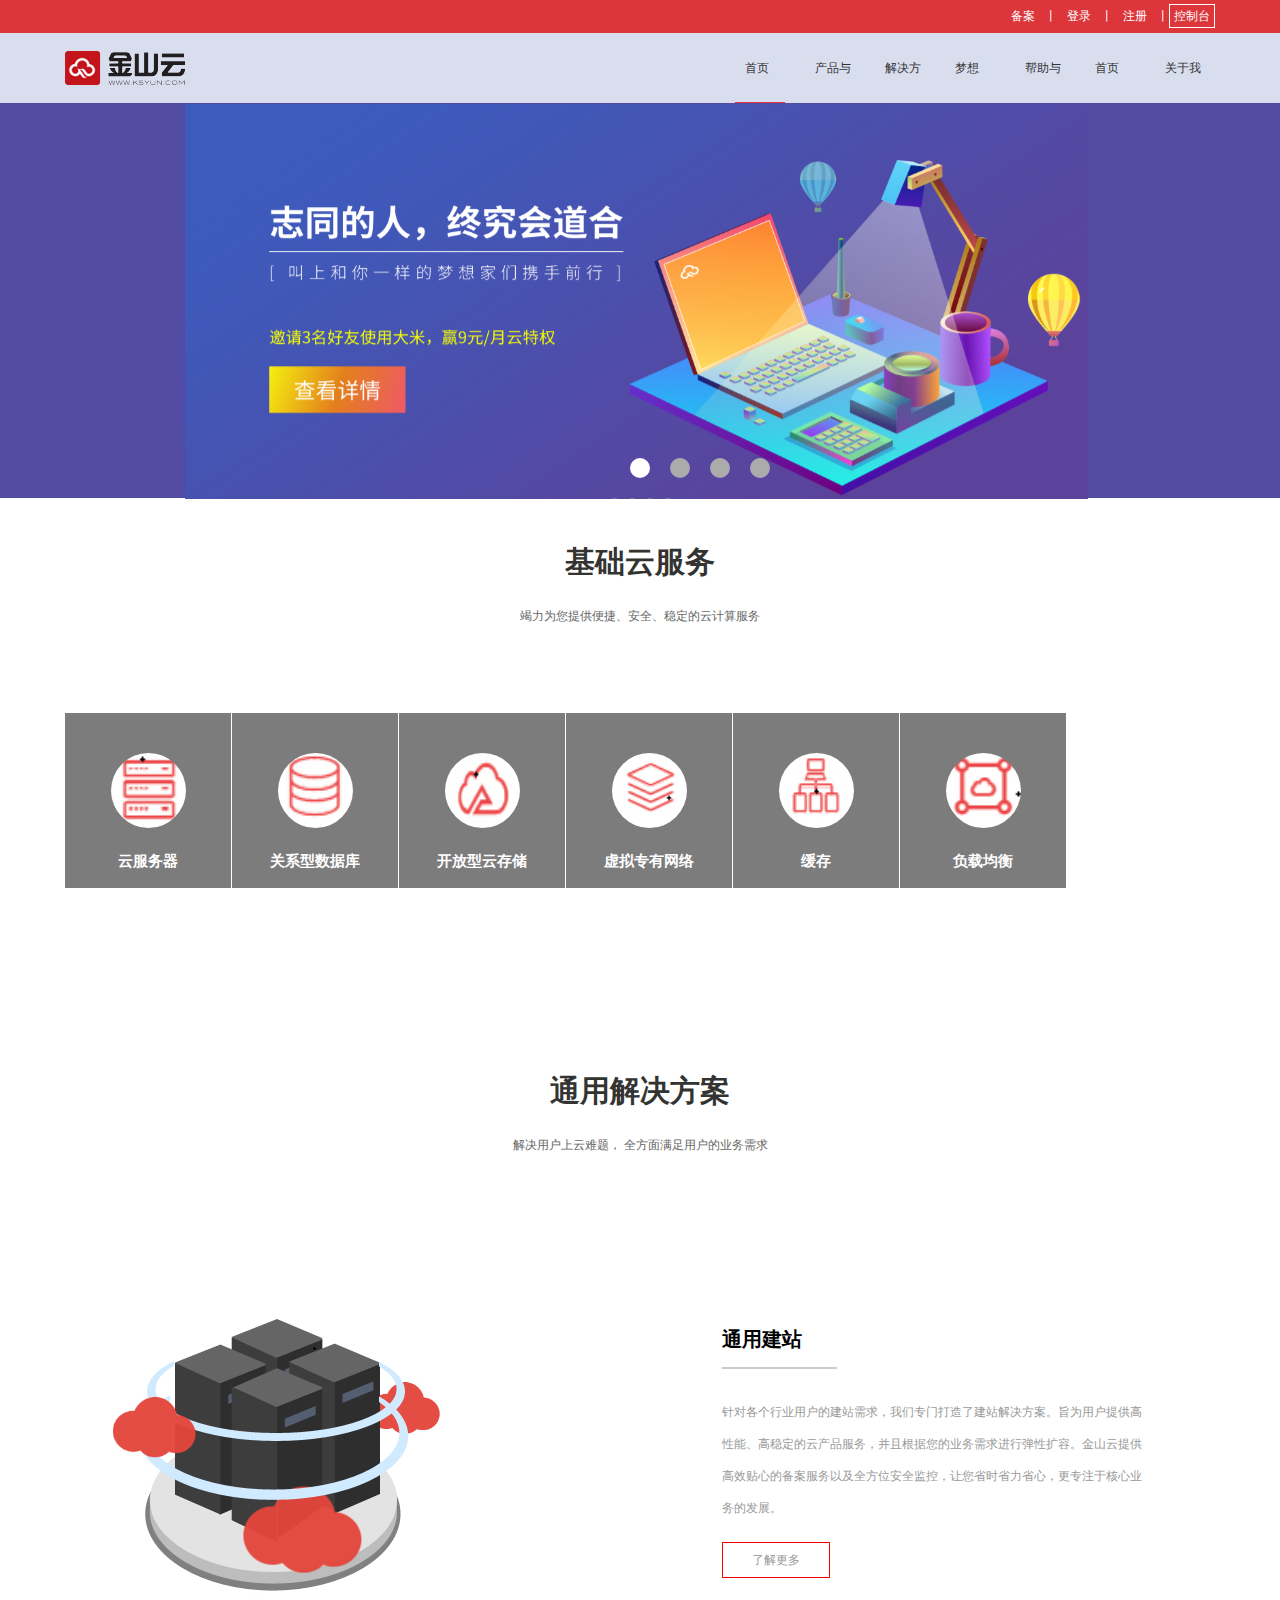
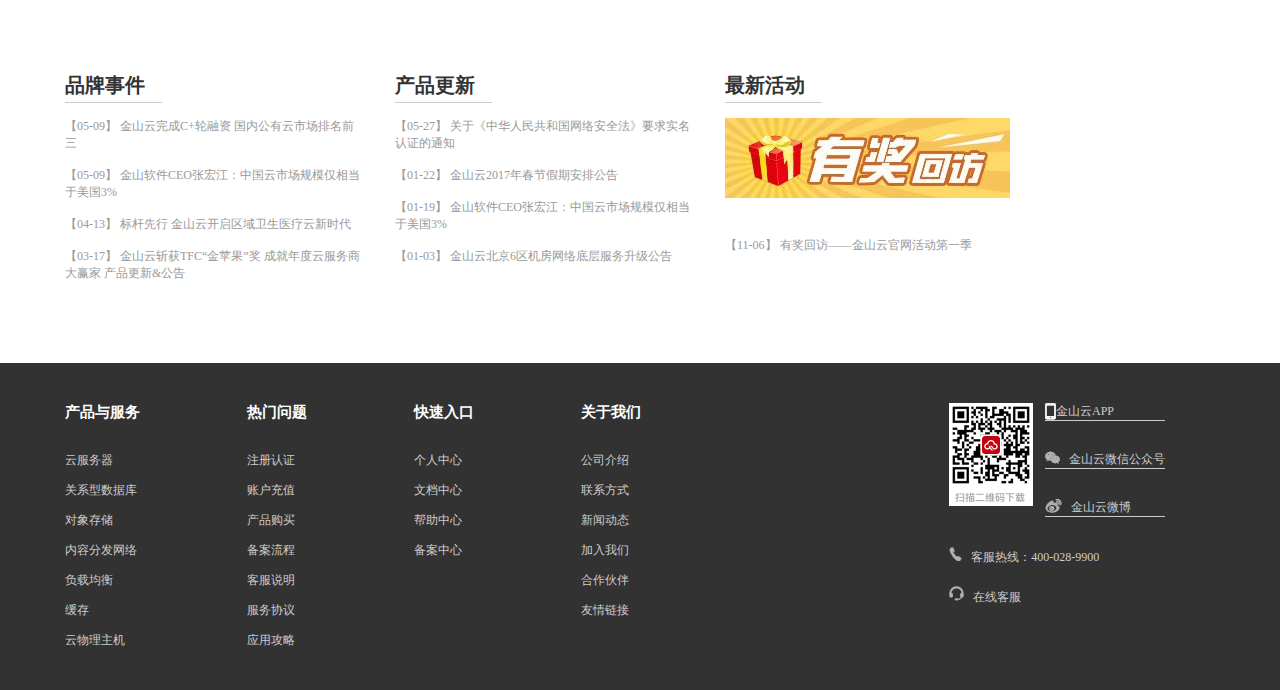
<file: index.html>
<!DOCTYPE html>
<html>
<head lang="en">
    <meta charset="UTF-8">
    <title>金山</title>
    <link rel="stylesheet" href="./css/base.css"/>
    <link rel="stylesheet" href="./css/index.css"/>
</head>
<body>
    <!--最顶部部分-->
    <div class="header_top">
        <div class="w">
            <ul>
                <li><a href="#">备案</a><span>丨</span></li>
                <li><a href="#">登录</a><span>丨</span></li>
                <li><a href="#">注册</a><span>丨</span></li>
                <li><a class="bor" href="#">控制台</a></li>

            </ul>
        </div>

    </div>

    <!--logo部分-->
    <div class="logo_list">
        <div class="w">
            <div class="logo">
              <img src="img/002.png" alt=""/>
            </div>
            <div class="list">
                <ul>
                    <li class="one"><a href="#">首页</a></li>
                    <li><a href="#">产品与服务</a></li>
                    <li><a href="#">解决方案</a></li>
                    <li><a href="#">梦想＋</a></li>
                    <li><a href="#">帮助与支持</a></li>
                    <li><a href="#">首页</a></li>
                    <li><a href="#">关于我们</a></li>
                </ul>
            </div>
        </div>
    </div>

    <!--banner部分-->
    <div class="banner">
        <img src="img/003_02.jpg" alt=""/>

            <span class="dian1 "></span>
            <span class="dian2 "></span>
            <span class="dian3 "></span>
            <span class="dian4 "></span>

    </div>

    <!--基础云服务-->
    <div class="jcy w">

            <p>基础云服务</p>
            <span>
竭力为您提供便捷、安全、稳定的云计算服务</span>

    </div>


    <!--服务器图片-->
    <div class="fwq w">
        <div class="fwq_box">
            <img src="img/0015.png" alt=""/>
            <p>云服务器</p>
        </div>
        <div class="fwq_box">
            <img src="img/0016.png" alt=""/>
            <p>关系型数据库</p>
        </div>
        <div class="fwq_box">
            <img src="img/0017.png" alt=""/>
            <p>开放型云存储</p>
        </div>
        <div class="fwq_box">
            <img src="img/0021016.png" alt=""/>
            <p>虚拟专有网络</p>
        </div>
        <div class="fwq_box">
            <img src="img/00192.png" alt=""/>
            <p>缓存</p>
        </div>
        <div class="fwq_box">
            <img src="img/0029.png" alt=""/>
            <p>负载均衡</p>
        </div>
    </div>

    <!--基础云服务-->
    <div class="jcy w">

        <p>通用解决方案</p>
            <span>

解决用户上云难题， 全方面满足用户的业务需求</span>

    </div>

    <!--监站-->
    <div class="jz clearfix">
        <div class="w">
            <div class="left">
                <img src="img/31.png" alt=""/>
            </div>
            <div class="right">
                <h1> 通用建站</h1>
                <p>
                    针对各个行业用户的建站需求，我们专门打造了建站解决方案。旨为用户提供高
                    <br/><br/>
                    性能、高稳定的云产品服务，并且根据您的业务需求进行弹性扩容。金山云提供
                    <br/><br/>
                    高效贴心的备案服务以及全方位安全监控，让您省时省力省心，更专注于核心业
                    <br/><br/>
                    务的发展。
                </p>
                <span>了解更多</span>
            </div>
        </div>
    </div>

    <!--品牌事件-->
    <div class="ppsj w">
        <div class="ppsj_left">
            <div class="top">
                <h1>品牌事件</h1>
            </div>
            <p>【05-09】 金山云完成C+轮融资 国内公有云市场排名前三</p>
            <p>【05-09】 金山软件CEO张宏江：中国云市场规模仅相当于美国3%</p>
            <p>【04-13】 标杆先行 金山云开启区域卫生医疗云新时代</p>
            <p>【03-17】 金山云斩获TFC“金苹果”奖 成就年度云服务商大赢家
                产品更新&公告</p>
        </div>
        <div class="ppsj_left">
            <div class="top">
                <h1>产品更新</h1>
            </div>
            <p>【05-27】 关于《中华人民共和国网络安全法》要求实名认证的通知</p>
            <p>【01-22】 金山云2017年春节假期安排公告</p>
            <p>【01-19】 金山软件CEO张宏江：中国云市场规模仅相当于美国3%</p>
            <p> 【01-03】 金山云北京6区机房网络底层服务升级公告</p>
        </div>
        <div class="ppsj_left">
            <div class="top">
                <h1>最新活动</h1>
            </div>
            <img src="img/40.jpg" alt=""/>
            <p>
                【11-06】 有奖回访——金山云官网活动第一季</p>
        </div>
    </div>

    <!--尾部-->
    <div class="footer">
        <div class="w">
            <div class="footer_left">
                <dl>
                    <dt>产品与服务</dt>
                    <dd>云服务器</dd>
                    <dd>关系型数据库</dd>
                    <dd>对象存储</dd>
                    <dd>内容分发网络</dd>
                    <dd>负载均衡</dd>
                    <dd>缓存</dd>
                    <dd>云物理主机</dd>
                </dl>

                <dl>
                    <dt>热门问题</dt>
                    <dd>注册认证</dd>
                    <dd>账户充值</dd>
                    <dd>产品购买</dd>
                    <dd>备案流程</dd>
                    <dd>客服说明</dd>
                    <dd>服务协议</dd>
                    <dd>应用攻略</dd>
                </dl>

                <dl>
                    <dt>快速入口</dt>
                    <dd>个人中心</dd>
                    <dd>文档中心</dd>
                    <dd>帮助中心</dd>
                    <dd>备案中心</dd>

                </dl>

                <dl class="last">
                    <dt>关于我们</dt>
                    <dd>公司介绍</dd>
                    <dd>联系方式</dd>
                    <dd>新闻动态</dd>
                    <dd>加入我们</dd>
                    <dd>合作伙伴</dd>
                    <dd>友情链接</dd>

                </dl>

            </div>
            <div class="footer_right">
                    <div class="img">
                     <img src="img/422.png" alt=""/>
                        <div class="list">
                            <ul>
                                <li><i><img src="img/60.png" alt=""/></i><span>金山云APP</span></li>
                                <li><i><img src="img/61.png" alt=""/></i><span>金山云微信公众号</span></li>
                                <li><i><img src="img/66.png" alt=""/></i><span>金山云微博</span></li>
                            </ul>
                        </div>
                    </div>
                    <div class="aaaa">
                        <ul>
                            <li><i><img src="img/63.png" alt=""/></i><span>客服热线：400-028-9900</span></li>
                            <li><i><img src="img/64.png" alt=""/></i><span>在线客服</span></li>

                        </ul>
                    </div>

            </div>
        </div>
    </div>



</body>
</html>
</file>
<file: css/base.css>
/*
* @Author: home-pc
* @Date:   2019-07-13 15:51:29
* @Last Modified by:   home-pc
* @Last Modified time: 2019-07-13 16:52:09
*/
/* css��ʼ�� */
body,p,div,h1,h2,h3,h4,h5,h6,ul,ol,dl,li,dt,dd {
    font-size: 12px;
    font-family: "微软雅黑";
    color: #333333;
    padding: 0;
    margin: 0;
    list-style: none;
}
a {
    text-decoration: none;
    color: #333333;
}

input,img {
    margin: 0;
    padding: 0;
    border: 0 none;
    outline-style: none;
}


.clearfix:after{
    content: " ";
    height: 0;
    line-height: 0;
    clear: both;
    display: block;
    visibility: hidden;
}

.clearfix {
    zoom: 1;  /* ���IE���������*/
}

.w {
    width: 1150px;
    margin: 0 auto;
}
</file>
<file: css/index.css>
/*���*/
.header_top {
    height: 33px;
    line-height: 33px;
    background-color: #dc363b;
}

.header_top ul {
    float: right;
}

.header_top li {
    float: left;
}

.header_top li span {
    color: white;
}

.header_top li a {
    color: white;
    padding: 0 10px;
}

.header_top .bor {
    border: 1px solid white;
    padding: 4px 4px;
}

/*LOGObufen*/
.logo_list {
    height: 70px;
    background-color: #d9deef;
    line-height: 70px;

}

.logo_list .logo {
    padding-top: 13px;

    float: left;
}


.logo_list .list {
    float: right;
}

.logo_list .list li {
    float: left;
    height: 69px;
    width: 50px;
    margin: 0 10px;
}

.logo_list .list .one {
    border-bottom: 2px solid #dc353c;
}

.logo_list .list li a {
    /*display: block;*/
    /*float: left;*/
    padding: 0 10px;

}

/*banner����*/
.banner {
    background-color: #524ba4;
    height: 395px;
    position: relative;
}


.banner  .dian1 {
    width: 20px;
    height: 20px;
    background-color: #ffffff;
    border-radius: 50%;
    position: absolute;
    bottom: 20px;
    left: 630px;
    cursor: pointer;
}

.banner  .dian1:hover {
    background-color: #fff;
}


.banner  .dian2:hover {
    background-color: #fff;
}


.banner  .dian3:hover {
    background-color: #fff;
}


.banner  .dian4:hover {
    background-color: #fff;
}


.banner  .dian2 {
    width: 20px;
    height: 20px;
    background-color: #acabac;
    border-radius: 50%;
    position: absolute;
    bottom: 20px;
    left: 670px;
    cursor: pointer;
}


.banner  .dian3 {
    width: 20px;
    height: 20px;
    background-color: #acabac;
    border-radius: 50%;
    position: absolute;
    bottom: 20px;
    cursor: pointer;
    left: 710px;
}


.banner  .dian4 {
    width: 20px;
    height: 20px;
    background-color: #acabac;
    border-radius: 50%;
    position: absolute;
    bottom: 20px;
    left: 750px;
    cursor: pointer;
}




/*�����Ʒ���*/

.jcy {
    height: 165px;
    text-align: center;
    padding-top: 44px;
    box-sizing: border-box;
}

.jcy p {
    font-size: 30px;
    color: #333431;
    font-family: "΢���ź�";
    margin-bottom: 25px;
    font-weight: 700;
}

.jcy span {
    color: #666 ;
}

/*������ͼƬ*/

.fwq {
    margin-top: 50px;
    height: 174px;
    margin-bottom: 140px;
}

.fwq .fwq_box {
    width: 166px;
    height: 175px;
    background-color: #7d7c7c;
    text-align: center;
    padding-top: 40px;
    box-sizing: border-box;
    float: left;
    margin-right: 1px;
}

.fwq .fwq_box img {
    width: 75px;
    height: 75px;
    border-radius: 50%;
}


.fwq .fwq_box p {
    margin-top: 20px;
    color: white;
    font-weight: 700;
    font-size: 15px;
    font-family: "΢���ź�";
}

    /*��վ*/
.jz {
    margin-top: 90px;
}

.jz .left {
    float: left;
}

.jz .right {
    width: 493px;
    height: 360px;
    float: right;
    margin-top: 30px;
}

.jz .right h1 {
    width: 115px;
    height: 55px;
    color: black;
    font-size: 20px;
    font-weight: 700;
    border-bottom: 2px solid #ccc;
    line-height: 55px;

}

.jz .right p {
    color:#999999;
    margin-top: 35px;
}


.jz .right span {
    width: 106px;
    height: 34px;
    border: 1px solid red ;
    text-align: center;
    line-height: 34px;
    display: block;
    color: #999999;
    margin-top: 25px;
}

/*Ʒ���¼�*/
.ppsj {
    height: 193px;
    margin-bottom: 98px;
}

.ppsj .ppsj_left {
    width: 300px;
    height: 193px;
    float: left;
    margin-right: 30px;
}

.ppsj .ppsj_left .top {
    margin-bottom: 15px;
    border-bottom: 1px solid #cccccc;
    width: 97px;
    height: 30px;

}

.ppsj .ppsj_left h1 {

    font-weight: 700;
    font-family: "΢���ź�";
    font-size: 20px;
}

.ppsj .ppsj_left p {
    color: #999999;
    margin-bottom: 15px;
}


.ppsj .ppsj_left img {
    margin-bottom: 35px;
}


/*β��*/
.footer {
    height: 327px;
    background-color: #333232;
    padding-top: 40px;
    box-sizing: border-box;
}

.footer .footer_left {
    width: 665px;
    height: 271px;
    /*padding-top: 40px;*/
    float: left;
}



.footer .footer_left dl {
    float: left;
    margin-right: 107px;
}

.footer .footer_left dt {
    font-size: 15px;
    font-weight: 700;
    color: white;
    margin-bottom: 30px;
}
.footer .footer_left dd {
    margin-bottom: 13px;
    color: #cccccc;
}

.footer .footer_left .last {
    margin-right: 0;
}


.footer .footer_right {
    float: right;
    width: 266px;
    height: 271px;

}

.footer .footer_right .img {
    width: 263px;
    height: 122px;


}

.footer .footer_right .img img {
    float: left;
}



.footer .footer_right .img .list {
    float: left;
    margin-left: 12px;
}

.footer .footer_right .img .list li {
    margin-bottom: 30px;
    border-bottom: 1px solid #cccccc;
    color: #cccccc;
}

.footer .footer_right .aaaa {
    float: left;
}

.footer .footer_right .aaaa li {
    margin-bottom: 20px;
    color: #cccccc;
}
</file>
